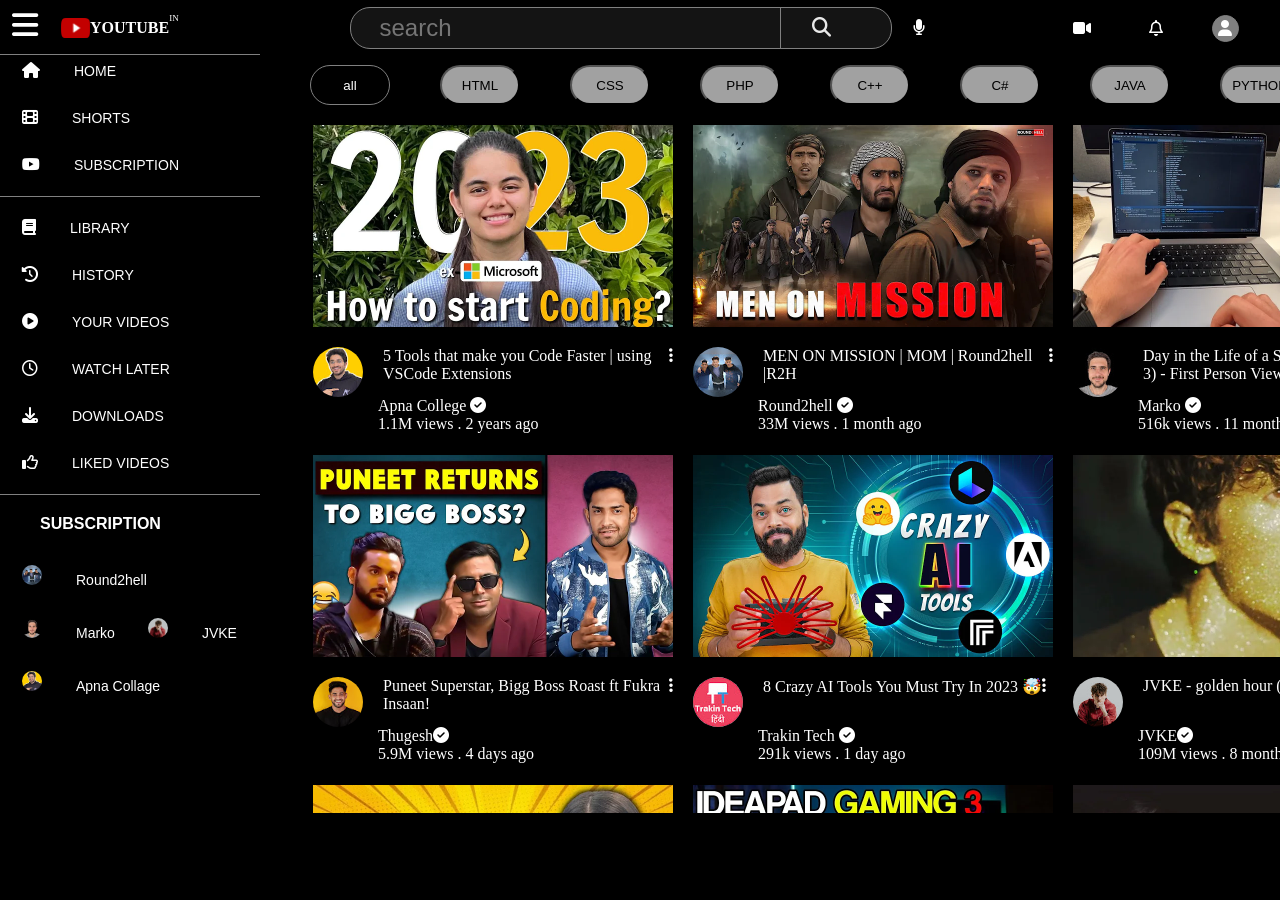
<file: index.html>
<!DOCTYPE html>
<html lang="en">

<head>
    <meta charset="UTF-8">
    <meta name="viewport" content="width=device-width, initial-scale=1.0">
    <title>youtube copy</title>
    <link rel="stylesheet" href="https://cdnjs.cloudflare.com/ajax/libs/font-awesome/6.4.0/css/all.min.css"
        integrity="sha512-iecdLmaskl7CVkqkXNQ/ZH/XLlvWZOJyj7Yy7tcenmpD1ypASozpmT/E0iPtmFIB46ZmdtAc9eNBvH0H/ZpiBw=="
        crossorigin="anonymous" referrerpolicy="no-referrer" />
    <link rel="stylesheet" href="style.css">
</head>

<body>
    <header>
        <!----------------------------------- navigation -->
        <div class="nav-container">
            <!--------------------------------- start -->
            <div class="start">
                <div class="bar button3">
                    <i class="fa-solid fa-bars"></i>
                </div>
                <div class="logo-yt">
                    <img src="media/youtube-1495277_960_720.webp" alt="">
                    <p class="you">YOUTUBE</p>
                    <p class="in">IN</p>
                </div>
            </div>
            <!-------------------------------------------------- center -->
            <div class="center">
                <div class="search-bar ">
                    <input type="text" placeholder="search">
                    <i class="fa-solid fa-magnifying-glass" style="color: #e8e8e8;"></i>
                </div>
                <div class="mic button4">
                    <i class="fa-solid fa-microphone"></i>
                </div>
            </div>
            <!-------------------------------------------------- end -->
            <div class="end ">
                <i class="fa-solid fa-video button2 vedio"></i>
                <i class="fa-regular fa-bell  button2 notification"></i>
                <div class="users">
                    <i class="fa-solid fa-user user button2"></i>
                </div>
            </div>
        </div>
        </header>
        <main>
        <div class="main-container">
            <div class="side-nav-container">
                <div class="main-icon">
                    <div class="home-logo button">
                        <i class="fa-solid fa-house"></i>
                        <p>HOME</p>
                    </div>
                    <div class="shorts-logo side-logo button">
                        <i class="fa-solid fa-film"></i>
                        <p>SHORTS</p>
                    </div>
                    <div class="subscribe-logo side-logo button">
                        <i class="fa-brands fa-youtube"></i>
                        <p>SUBSCRIPTION</p>
                    </div>
                </div>
                <!------------------------------------------------------------ main2-icon -->
                <div class="main2-icon">
                    <div class="library-icon side-logo button">
                        <i class="fa-solid fa-book"></i>
                        <p>LIBRARY</p>
                    </div>
                    <div class="history-icon side-logo button">
                        <i class="fa-solid fa-clock-rotate-left"></i>
                        <p>HISTORY</p>
                    </div>
                    <div class="yourvideos-logo side-logo button">
                        <i class="fa-solid fa-circle-play"></i>
                        <p>YOUR VIDEOS</p>
                    </div>
                    <div class="watchlater-logo side-logo button">
                        <i class="fa-regular fa-clock"></i>
                        <p>WATCH LATER</p>
                    </div>
                    <div class="download-logo side-logo button">
                        <i class="fa-solid fa-download"></i>
                        <p>DOWNLOADS</p>
                    </div>
                    <div class="likedvideos-logo side-logo button">
                        <i class="fa-regular fa-thumbs-up"></i>
                        <p>LIKED VIDEOS</p>
                    </div>
                </div>
                <!---------------------------------------------------- subscription-area -->
                <div class="subscription-area">
                    <h5>SUBSCRIPTION</h5>
                    <div class="profiles">
                        <div class="sub1 pro button">
                            <!-- <i class="fa-solid fa-user user"></i> -->
                            <img class="profile-subsc" src="media/channels7-profile.jpg" alt="">
                            <p>Round2hell</p>
                        </div>
                        <div class="sub2 pro button">
                            <!-- <i class="fa-solid fa-user user"></i> -->
                            <img class="profile-subsc" src="media/channels3_profile.jpg" alt="">
                            <p>Marko</p>
                        </div>
                        <div class="sub3 pro button">
                            <!-- <i class="fa-solid fa-user user"></i> -->
                            <img class="profile-subsc" src="media/channels6_profile (1).jpg" alt="">
                            <p>JVKE</p>
                        </div>
                        <div class="sub4 pro button">
                            <!-- <i class="fa-solid fa-user user"></i> -->
                            <img class="profile-subsc" src="media/containt1-profile.jpg" alt="">
                            <p>Apna Collage</p>
                        </div>
                        <div class="sub5 pro button">
                            <!-- <i class="fa-solid fa-user user"></i> -->
                            <img class="profile-subsc" src="media/channels4_profile.jpg" alt="">
                            <p>Thugesh</p>
                        </div>
                        <div class="div6 pro button">
                            <!-- <i class="fa-solid fa-user user"></i> -->
                            <img class="profile-subsc" src="media/channels9_profile (1).jpg" alt="">
                            <p>Ashish chanchlani</p>
                        </div>
                        <div class="sub7 pro button">
                            <!-- <i class="fa-solid fa-user user"></i> -->
                            <img class="profile-subsc" src="media/channels5_profile (1).jpg" alt="">
                            <p>Trakin Tech</p>
                        </div>

                    </div>
                </div>
                <!--------------------------------------------------- explore area -->
                <div class="explore-area">
                    <h5>Explore</h5>
                    <div class="special-icon">
                        <div class="trending sp-i button">
                            <i class="fa-solid fa-fire"></i>
                            <p>Trending</p>
                        </div>
                        <div class="shopping sp-i button">
                            <i class="fa-solid fa-bag-shopping"></i>
                            <p>Shopping</p>
                        </div>
                        <div class="music sp-i button">
                            <i class="fa-solid fa-music"></i>
                            <p>Music</p>
                        </div>
                        <div class="movies sp-i button">
                            <i class="fa-solid fa-clapperboard"></i>
                            <p>Movies</p>
                        </div>
                        <div class="live sp-i button">
                            <i class="fa-solid fa-satellite-dish"></i>
                            <p>Live</p>
                        </div>
                        <div class="gaming sp-i button">
                            <i class="fa-solid fa-gamepad"></i>
                            <p>Gaming</p>
                        </div>
                        <div class="news sp-i button">
                            <i class="fa-solid fa-newspaper"></i>
                            <p>News</p>
                        </div>
                        <div class="sports sp-i button">
                            <i class="fa-solid fa-trophy"></i>
                            <p>Sports</p>
                        </div>
                        <div class="learning sp-i button">
                            <i class="fa-solid fa-graduation-cap"></i>
                            <p>Learning</p>
                        </div>
                        <div class="fashion sp-i button">
                            <i class="fa-solid fa-shirt"></i>
                            <p>Fashion and beauty</p>
                        </div>
                    </div>
                </div>
                <!------------------------------------------------------- more from youtube -->
                <div class="morefromyoutube">
                    <h5>More From Youtube</h5>
                    <div class="premium">
                        <div class="youtube-pri mum button">
                            <i class="fa-brands fa-youtube" style="color: #ff1900;"></i>
                            <p>Youtube Premium</p>
                        </div>
                        <div class="yt-studio mum button">
                            <i class="fa-brands fa-square-youtube" style="color: #ff0000;"></i>
                            <p>Youtube Studio</p>
                        </div>
                        <div class="yt-music mum button">
                            <i class="fa-solid fa-music" style="color: #ff0000;"></i>
                            <p>Youtube Music</p>
                        </div>
                        <div class="yt-kids mum button">
                            <i class="fa-solid fa-child-reaching" style="color: #ff0000;"></i>
                            <p>Youtube Kids</p>
                        </div>
                    </div>
                </div>
                <!--------------------------------------------------------------- more options -->
                <div class="moreoptions">
                    <div class="mo-setting mo button">
                        <i class="fa-solid fa-gear"></i>
                        <p>Settings</p>
                    </div>
                    <div class="mo-rep-his mo button">
                        <i class="fa-regular fa-flag"></i>
                        <p>Report History</p>
                    </div>
                    <div class="mo-help mo button">
                        <i class="fa-regular fa-circle-question"></i>
                        <p>HELP</p>
                    </div>
                    <div class="mo-feedback mo button">
                        <i class="fa-solid fa-circle-exclamation"></i>
                        <p>Send Feedback</p>
                    </div>
                </div>
                <div class="copyright-section">
                    <div class="part1">
                        <a>About</a> <a>Press</a> <a>Copyright</a> <a>Contactus</a> <a>Creators</a> <a>Advertise</a><a>
                            Developers</a>
                    </div>
                    <div class="part2">
                        <a>Terms</a> <a>Privacy Policy</a> <a>& SafetyHow </a><a>YouTube</a> <a>worksTest</a> <a>new
                            features</a>
                    </div>
                    <div class="main-copyright">
                        <p>© 2023 Google LLC</p>
                    </div>
                </div>
            </div>
            <div class="containt-container">
                <div class="search-history">
                    <button class="sh-button2">all</button>
                    <button class="sh-button">HTML</button>
                    <button class="sh-button">CSS</button>
                    <button class="sh-button">PHP</button>
                    <button class="sh-button">C++</button>
                    <button class="sh-button">C#</button>
                    <button class="sh-button">JAVA</button>
                    <button class="sh-button">PYTHON</button>
                    <button class="sh-button">C</button>


                </div>
                <div class="containt">
                    <div class="super">
                        <div class="sub1">
                            <img class="image-containt" src="media/containt1.webp">
                        </div>
                        <div class="sub2">
                            <div class="profile-pic">
                                <img class="creator" src="media/containt1-profile.jpg" alt="">
                                <p class="desc">
                                    5 Tools that make you Code Faster | using VSCode Extensions</p>
                                <i class="fa-solid fa-ellipsis-vertical"></i>
                            </div>
                            <p class="channel-name">Apna College <i class="fa-solid fa-circle-check"></i> </p>
                            <p class="channel-name">1.1M views . 2 years ago</p>
                        </div>
                    </div>

                    <div class="super">
                        <div class="sub1">
                            <img class="image-containt" src="media/containt7-profile.jpg">
                        </div>
                        <div class="sub2">
                            <div class="profile-pic">
                                <img class="creator" src="media/channels7-profile.jpg" alt="">
                                <p class="desc">MEN ON MISSION | MOM | Round2hell |R2H</p>
                                <i class="fa-solid fa-ellipsis-vertical"></i>
                            </div>
                            <p class="channel-name">Round2hell <i class="fa-solid fa-circle-check"></i> </p>
                            <p class="channel-name">33M views . 1 month ago</p>
                        </div>


                    </div>

                    <div class="super">
                        <div class="sub1">
                            <img class="image-containt" src="media/containt3.webp">
                        </div>
                        <div class="sub2">
                            <div class="profile-pic">
                                <img class="creator" src="media/channels3_profile.jpg" alt="">
                                <p class="desc">

                                    Day in the Life of a Software Engineer (Ep. 3) - First Person View - Summer
                                    Swim! 🏝
                                </p>
                                <i class="fa-solid fa-ellipsis-vertical"></i>
                            </div>
                            <p class="channel-name">Marko <i class="fa-solid fa-circle-check"></i> </p>
                            <p class="channel-name">516k views . 11 months ago</p>
                        </div>
                    </div>
                    <div class="super ">
                        <div class="sub1">
                            <img class="image-containt" src="media/containt4.webp">
                        </div>
                        <div class="sub2">
                            <div class="profile-pic">
                                <img class="creator" src="media/channels4_profile.jpg" alt="">
                                <p class="desc">
                                    Puneet Superstar, Bigg Boss Roast ft Fukra Insaan!
                                </p>
                                <i class="fa-solid fa-ellipsis-vertical"></i>
                            </div>
                            <p class="channel-name"> Thugesh<i class="fa-solid fa-circle-check"></i> </p>
                            <p class="channel-name"> 5.9M views . 4 days ago</p>
                        </div>


                    </div>
                    <div class="super ">
                        <div class="sub1">
                            <img class="image-containt" src="media/containt5.webp">
                        </div>
                        <div class="sub2">
                            <div class="profile-pic">
                                <img class="creator" src="media/channels5_profile (1).jpg" alt="">
                                <p class="desc"> 8 Crazy AI Tools You Must Try In 2023 🤯

                                </p>
                                <i class="fa-solid fa-ellipsis-vertical"></i>
                            </div>
                            <p class="channel-name">Trakin Tech <i class="fa-solid fa-circle-check"></i> </p>
                            <p class="channel-name">291k views . 1 day ago</p>
                        </div>


                    </div>
                    <div class="super ">
                        <div class="sub1">
                            <img class="image-containt" src="media/containt6.webp">
                        </div>
                        <div class="sub2">
                            <div class="profile-pic">
                                <img class="creator" src="media/channels6_profile (1).jpg " alt="">
                                <p class="desc">JVKE - golden hour (official music video)
                                </p>
                                <i class="fa-solid fa-ellipsis-vertical"></i>
                            </div>
                            <p class="channel-name">JVKE<i class="fa-solid fa-circle-check"></i> </p>
                            <p class="channel-name">109M views . 8 months ago</p>
                        </div>


                    </div>
                    <div class="super ">
                        <div class="sub1">
                            <img class="image-containt" src="media/containt2.webp">
                        </div>
                        <div class="sub2">
                            <div class="profile-pic">
                                <img class="creator" src="media/containt1-profile.jpg" alt="">
                                <p class="desc">
                                    Watch this before you start Coding! | 10 Tips for Coders</p>
                                <i class="fa-solid fa-ellipsis-vertical"></i>
                            </div>
                            <p class="channel-name">Apna College <i class="fa-solid fa-circle-check"></i> </p>
                            <p class="channel-name">1.3M views . 8 months ago</p>
                        </div>


                    </div>



                    <div class="super ">
                        <div class="sub1">
                            <img class="image-containt" src="media/containt8.webp">
                        </div>
                        <div class="sub2">
                            <div class="profile-pic">
                                <img class="creator" src="media/channels8_profile (1).jpg" alt="">
                                <p class="desc">LENOVO IDEAPAD GAMING 3 REVIEW, UNBOXING & GAME TESTING || STILL WORTH
                                    BUYING IN 2023 ?
                                </p>
                                <i class="fa-solid fa-ellipsis-vertical"></i>
                            </div>
                            <p class="channel-name">GOKU TECH & GAMING <i class="fa-solid fa-circle-check"></i> </p>
                            <p class="channel-name">9.3K views . 10 months ago</p>
                        </div>


                    </div>
                    <div class="super ">
                        <div class="sub1">
                            <img class="image-containt" src="media/containt9-profile.jpg">
                        </div>
                        <div class="sub2">
                            <div class="profile-pic">
                                <img class="creator" src="media/channels9_profile (1).jpg" alt="">
                                <p class="desc">

                                    The Dealer | ACV Hatke | Barkha Singh | Ashish Chanchlani


                                </p>
                                <i class="fa-solid fa-ellipsis-vertical"></i>
                            </div>
                            <p class="channel-name">ashish chanchlani vines <i class="fa-solid fa-circle-check"></i>
                            </p>
                            <p class="channel-name">36M views . 2 years ago</p>
                        </div>
                    </div>
                </div>
            </div>
        </div>
        </main>
</body>

</html>
</file>
<file: style.css>
* {
    padding: 0px;
    margin: 0px;
}
body{
    background-color: #000000;
}

.nav-container {
    background-color: #000000;
    margin: 0px;
    width: 100%;
    height: 56px;
    display: flex;
    justify-content: flex-start;
    position: fixed;
}

.start {
    display: flex;
    width: 20%;

}

.bar {
    color: #ffffff;
    width: 50px;
    height: 50px;
    display: flex;
    align-items: center;
    justify-content: center;
    font-size: 30px;
    font-weight: lighter;
    margin-right: 10px;
}

.logo-yt {
    height: 56px;
    width: 120px;
    color: #ffffff;
    display: flex;
    justify-content: center;
    align-items: center;
}

.logo-yt img {
    height: 20px;
}

.in {
    display: inline-block;
    margin-bottom: 20px;
    font-size: xx-small;
}

.logo-yt .you {
    display: inline-block;
    font-weight: bolder;

}

/* search-bar */
.center {
    display: flex;
    width: 60%;
    align-items: center;
    justify-content: center;
}

.search-bar {
    width: 540px;
    height: 40px;
    border: 0.5px solid grey;
    border-radius: 20px;
    background-color: #ffffff14;
    display: flex;
    justify-content: center;
    align-items: center;


}

.search-bar input {
    width: 400px;
    height: 90%;
    background-color: transparent;
    border: none;
    font-size: x-large;
    border-radius: 10px;
    margin-left: 0px;
}
.search-bar input:hover{
    width: 400px;
    height: 90%;
    background-color: transparent;
    border: 0.01px grey;
    font-size: x-large;
    border-radius: 10px;
    margin-left: 0px;

}

.search-bar i {
    color: #ffffff;
    border-left: 1px solid grey;
    width: 15%;
    height: 40px;
    /* border-top-right-radius: 40px;
   border-bottom-right-radius: 40px; */
    display: flex;
    justify-content: center;
    align-items: center;
    font-size: larger;

}

.mic {
    color: white;
    margin-left: 15px;
}

/* end */
.end {
    width: 20%;
    color: white;
    display: flex;
    justify-content: space-evenly;
    align-items: center;
}

.users {
    border: 1px solid grey;
    border-radius: 50%;
    width: 25px;
    height: 25px;
    display: flex;
    justify-content: center;
    align-items: center;
    background-color: grey;

}

/* side-nav */
.side-nav-container {
    background-color: #000000;
    width: 260px;
    display: flex;
    height: 658px;
    flex-direction: column;
    color: white;
    border-top: 1px solid grey;
    overflow: hidden;
    overflow-y: scroll;
    margin-top: 54px;
   position:fixed;

}

/* -------------------------------------------------scrol bar setting----------------------------------------------------- */
.side-nav-container::-webkit-scrollbar {
    width: auto;
    background-color: black;
}

.side-nav-container::-webkit-scrollbar-track:hover {
    background-color: #717171;
}

.side-nav-container::-webkit-scrollbar-thumb {
    color: #717171;
    background-color: #717790;
    border-radius: 20px;
    height: 20px;
}

.side-nav-container p {
    display: inline-block;
    margin-left: 30px;
    font-size: 14px;
    font-family: Arial, Helvetica, sans-serif;

}

.home-logo {
    margin-left: 15px;
}

.side-nav-container .side-logo {
    margin-left: 15px;
    margin-top: 15px;
}

.subscribe-logo,
.likedvideos-logo {
    margin-bottom: 15px;
}

.main-icon,
.main2-icon,
.subscription-area,
.special-icon,
.premium,
.moreoptions {
    border-bottom: 1px solid grey;
}

/* subscription area */
h5 {
    margin-left: 40px;
    margin-top: 20px;
    font-weight: 700;
    font-size: 16px;
    margin-bottom: 10px;
    font-family: Arial, Helvetica, sans-serif;
}

.subscription-area .pro {
    margin-left: 15px;
    margin-top: 15px;
    display: inline-block;
}

.profiles p {
    display: inline-block;
    margin-left: 30px;
    font-size: 14px;
    font-family: Arial, Helvetica, sans-serif;
}

.sub7 {
    margin-bottom: 15px;
}

/* Explore */
.special-icon p {
    display: inline-block;
    margin-left: 30px;
    font-size: 14px;
    font-family: Arial, Helvetica, sans-serif;
}

.special-icon .sp-i,
.premium .mum,
.moreoptions .mo {
    margin-left: 15px;
    margin-top: 15px;
    display: inline-block;

}

.special-icon {
    display: flex;
    flex-direction: column;

}

.fashion {
    margin-bottom: 20px;
}

.yt-kids {
    margin-bottom: 20px;
}

.mo-feedback {
    margin-bottom: 20px;
}

/* copyright-section */
.part1 a,
.part2 a {
    margin-right: 8px;
    font-size: 13px;
    font-family: Arial, Helvetica, sans-serif;
    color: #aaaaaa;
}

.part1,
.part2 {
    margin-left: 20px;
    margin-top: 20px;
    margin-bottom: 20px;
}

.main-copyright p {
    color: #717171;
    font-size: 12px;
    font-family: Arial, Helvetica, sans-serif;
    margin-bottom: 40px;
}

.button {
    padding: 7px;
}

.button:hover {
    cursor: pointer;
    background-color: #717171;
    border-radius: 20px;
}

.button2 {
    padding: 8px;
}

.button2:hover {
    cursor: pointer;
    background-color: #717171;
    border-radius: 50%;
}

.button3:hover {
    cursor: pointer;
    background-color: #717171;
    border-radius: 50%;
}

.button4 {
    padding-left: 6px;
    padding-right: 6px;
    padding-top: 4px;
    padding-bottom: 4px;
}

.button4:hover {
    cursor: pointer;
    background-color: #717171;
    border-radius: 50
}

.main-container {
    display: flex;

}

.containt {
    background-color: black;
    display:flex;
    flex-wrap: wrap;
    flex-direction: row;
    position:fixed;
    overflow: hidden;
    overflow-y: scroll;
    height:658px;
  margin-top:0px;
  margin-left: 260px;
    width: 90%;
    padding-left: 43px;
    padding-top:0px;
    padding-bottom:50px;
    margin-bottom: 50px;

}

.containt .super {
    background-color: aqua;
    margin: 10px;
    margin-top:20px;
    width:360px;
    height:300px;
}

.super .sub1 {
    width: 360px;
    height: 202px;
}

.image-containt {
    width: 100%;
}

.super .sub2 {
    background-color: #000000;
    color: white;
    padding-top:20px;
    width:360px;
  
}
.profile-pic{
    display:flex;
}
.profile-pic .creator {
    border-radius: 50%;
    width: 50px;

}
 .sub2 .desc{
    display:inline-block;
    font-size: 16px;
    margin-left: 20px;
}
.channel-name{
   margin-top: 0px;
   margin-left: 65px;
}
/* --------------------------------------------------------containt container -------------------------------------*/
.containt-container{
    background-color: black;
   
    margin-top: 55px;
}
.search-history{
    background-color:black;
    padding-top:10px;
   
    margin-left:260px ;
    display:flex;

}
.sh-button{
    width:80px;
    height:40px;
    margin-left:50px ;
    background-color: #ffffffa1;
    color:BLACK;
    border-radius: 30px;
}
.sh-button:hover{
    width:80px;
    height:40px;
    margin-left:50px ;
    background-color: #ffffffa1;
    color:BLACK;
    border-radius: 30px;
    opacity: 40%;
}
.sh-button2{
    width:80px;
    height:40px;
    margin-left:50px ;
    background-color: black;
    color:white;
    border:1px solid grey;

    border-radius: 30px;
}
.profile-subsc{
    width:20px;
    height:20px;
    border-radius: 50%;
}
</file>
